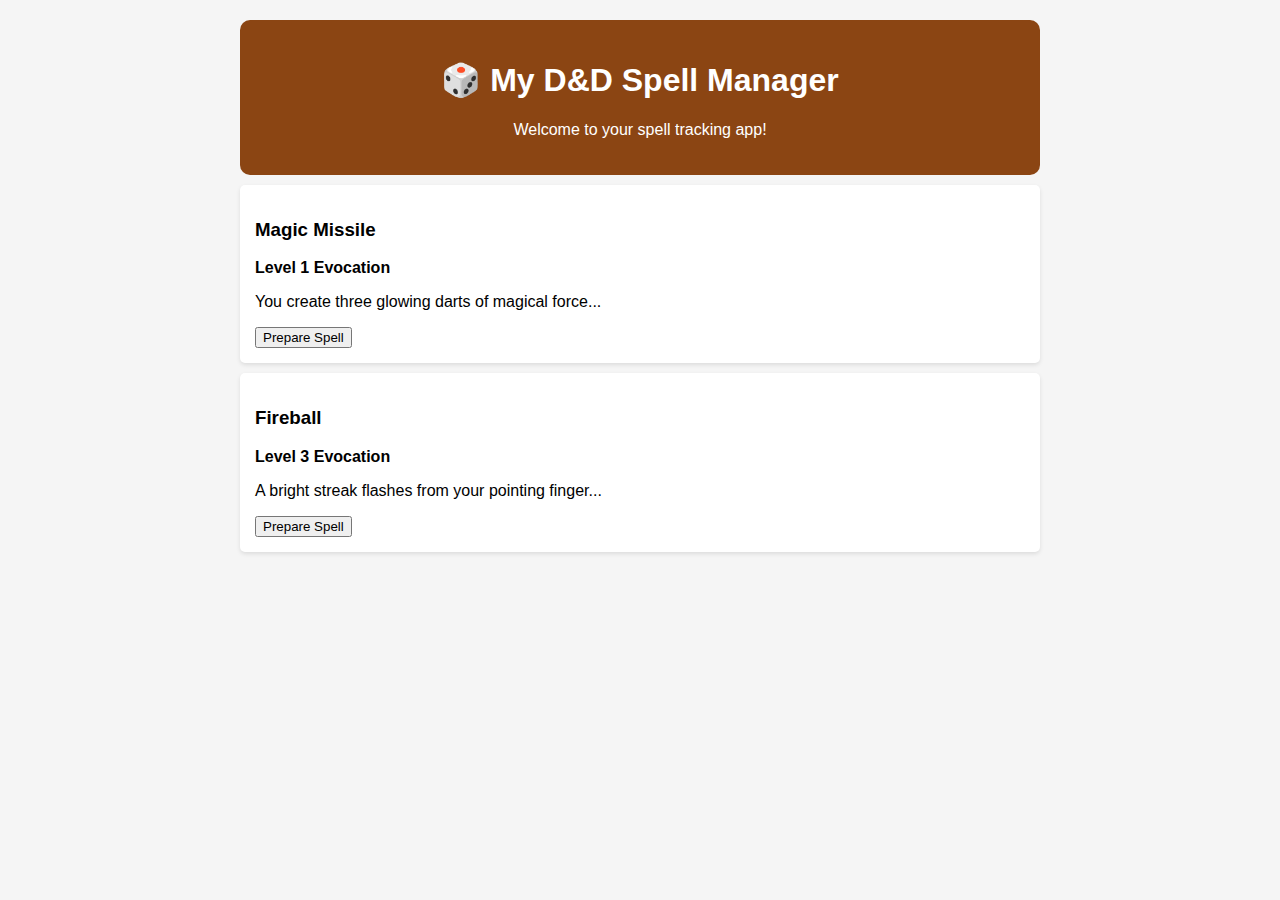
<file: index.html>
<!DOCTYPE html>
<html>
<head>
    <title>My D&D Spell App</title>
    <style>
        body {
            font-family: Arial, sans-serif;
            max-width: 800px;
            margin: 0 auto;
            padding: 20px;
            background: #f5f5f5;
        }
        .app-header {
            background: #8B4513;
            color: white;
            padding: 20px;
            border-radius: 10px;
            text-align: center;
        }
        .spell-card {
            background: white;
            padding: 15px;
            margin: 10px 0;
            border-radius: 5px;
            box-shadow: 0 2px 4px rgba(0,0,0,0.1);
        }
    </style>
</head>
<body>
    <div class="app-header">
        <h1>🎲 My D&D Spell Manager</h1>
        <p>Welcome to your spell tracking app!</p>
    </div>

    <div class="spell-card">
        <h3>Magic Missile</h3>
        <p><strong>Level 1 Evocation</strong></p>
        <p>You create three glowing darts of magical force...</p>
        <button>Prepare Spell</button>
    </div>

    <div class="spell-card">
        <h3>Fireball</h3>
        <p><strong>Level 3 Evocation</strong></p>
        <p>A bright streak flashes from your pointing finger...</p>
        <button>Prepare Spell</button>
    </div>

    <script>
        // Simple JavaScript for button clicks
        document.querySelectorAll('button').forEach(button => {
            button.addEventListener('click', function() {
                if (this.textContent === 'Prepare Spell') {
                    this.textContent = 'Prepared!';
                    this.style.background = '#4CAF50';
                    this.style.color = 'white';
                } else {
                    this.textContent = 'Prepare Spell';
                    this.style.background = '';
                    this.style.color = '';
                }
            });
        });
    </script>
</body>
</html>
</file>
